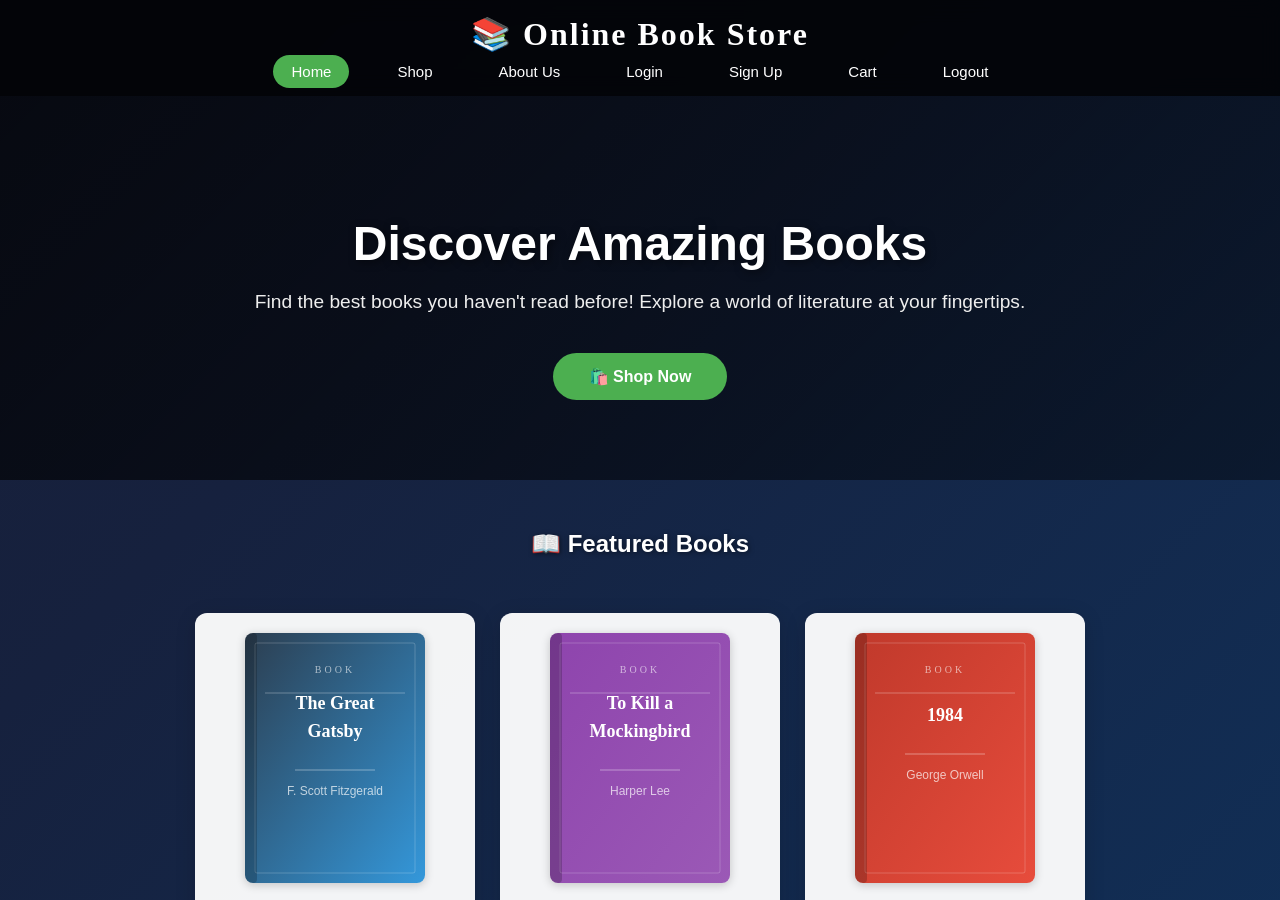
<file: index.html>
<!DOCTYPE html>
<html lang="en">
<head>
    <meta charset="UTF-8">
    <meta http-equiv="refresh" content="0; url=home.html">
    <title>Online Book Store</title>
</head>
<body>
    <p>Redirecting to <a href="home.html">Online Book Store</a>...</p>
</body>
</html>
</file>
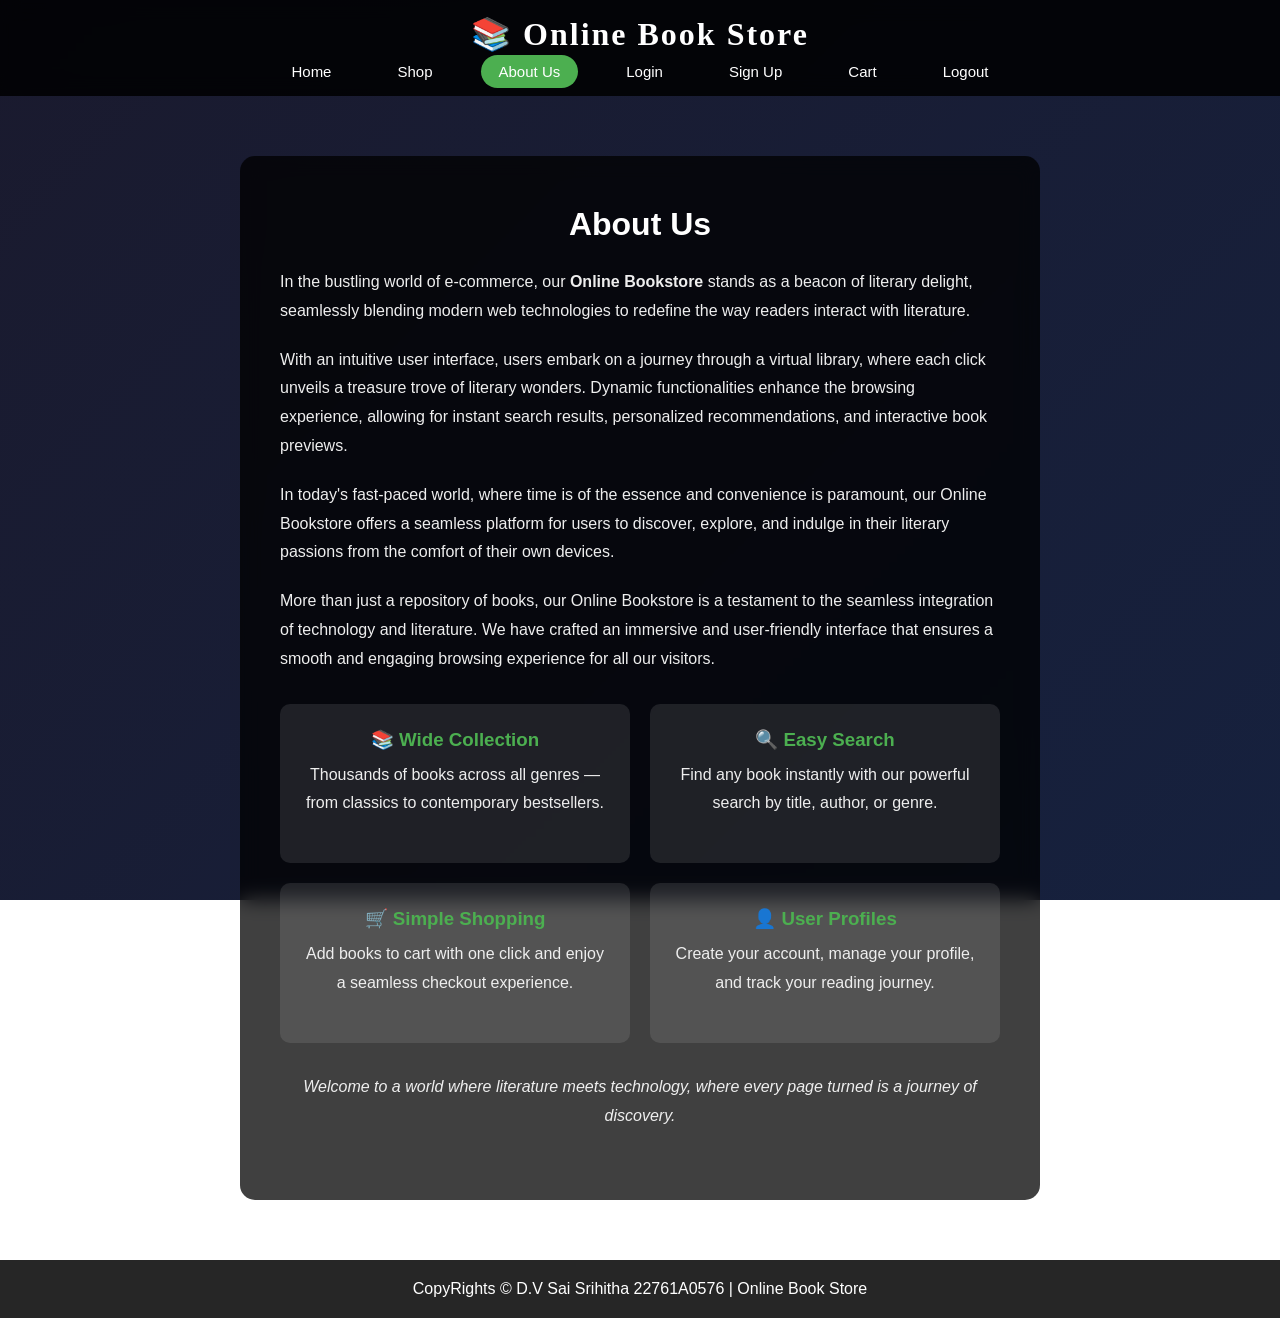
<file: aboutus.html>
<!DOCTYPE html>
<html lang="en">
<head>
    <meta charset="UTF-8">
    <meta name="viewport" content="width=device-width, initial-scale=1.0">
    <title>About Us - Online Book Store</title>
    <link rel="stylesheet" href="css/style.css">
</head>
<body>
    <header>
        <h1>📚 Online Book Store</h1>
        <nav>
            <ul>
                <li><a href="home.html">Home</a></li>
                <li><a href="shop.html">Shop</a></li>
                <li><a href="aboutus.html" class="active">About Us</a></li>
                <li><a href="login.html">Login</a></li>
                <li><a href="register.html">Sign Up</a></li>
                <li><a href="profile.html">Profile</a></li>
                <li><a href="cart.html" class="cart-link">Cart <span id="cart-badge" class="cart-badge" style="display:none;">0</span></a></li>
                <li><a href="#" onclick="Auth.logout(); return false;">Logout</a></li>
            </ul>
        </nav>
    </header>

    <div class="about-container">
        <h1>About Us</h1>
        <p>
            In the bustling world of e-commerce, our <strong>Online Bookstore</strong> stands as a beacon of literary delight,
            seamlessly blending modern web technologies to redefine the way readers interact with literature.
        </p>
        <p>
            With an intuitive user interface, users embark on a journey through a virtual library, where each click
            unveils a treasure trove of literary wonders. Dynamic functionalities enhance the browsing experience,
            allowing for instant search results, personalized recommendations, and interactive book previews.
        </p>
        <p>
            In today's fast-paced world, where time is of the essence and convenience is paramount, our Online
            Bookstore offers a seamless platform for users to discover, explore, and indulge in their literary
            passions from the comfort of their own devices.
        </p>
        <p>
            More than just a repository of books, our Online Bookstore is a testament to the seamless integration
            of technology and literature. We have crafted an immersive and user-friendly interface that ensures
            a smooth and engaging browsing experience for all our visitors.
        </p>

        <div class="features">
            <div class="feature-card">
                <h3>📚 Wide Collection</h3>
                <p>Thousands of books across all genres — from classics to contemporary bestsellers.</p>
            </div>
            <div class="feature-card">
                <h3>🔍 Easy Search</h3>
                <p>Find any book instantly with our powerful search by title, author, or genre.</p>
            </div>
            <div class="feature-card">
                <h3>🛒 Simple Shopping</h3>
                <p>Add books to cart with one click and enjoy a seamless checkout experience.</p>
            </div>
            <div class="feature-card">
                <h3>👤 User Profiles</h3>
                <p>Create your account, manage your profile, and track your reading journey.</p>
            </div>
        </div>

        <p style="margin-top: 30px; text-align: center;">
            <em>Welcome to a world where literature meets technology, where every page turned is a journey of discovery.</em>
        </p>
    </div>

    <footer>
        <p>CopyRights © D.V Sai Srihitha 22761A0576 | Online Book Store</p>
    </footer>

    <script src="js/app.js"></script>
</body>
</html>
</file>
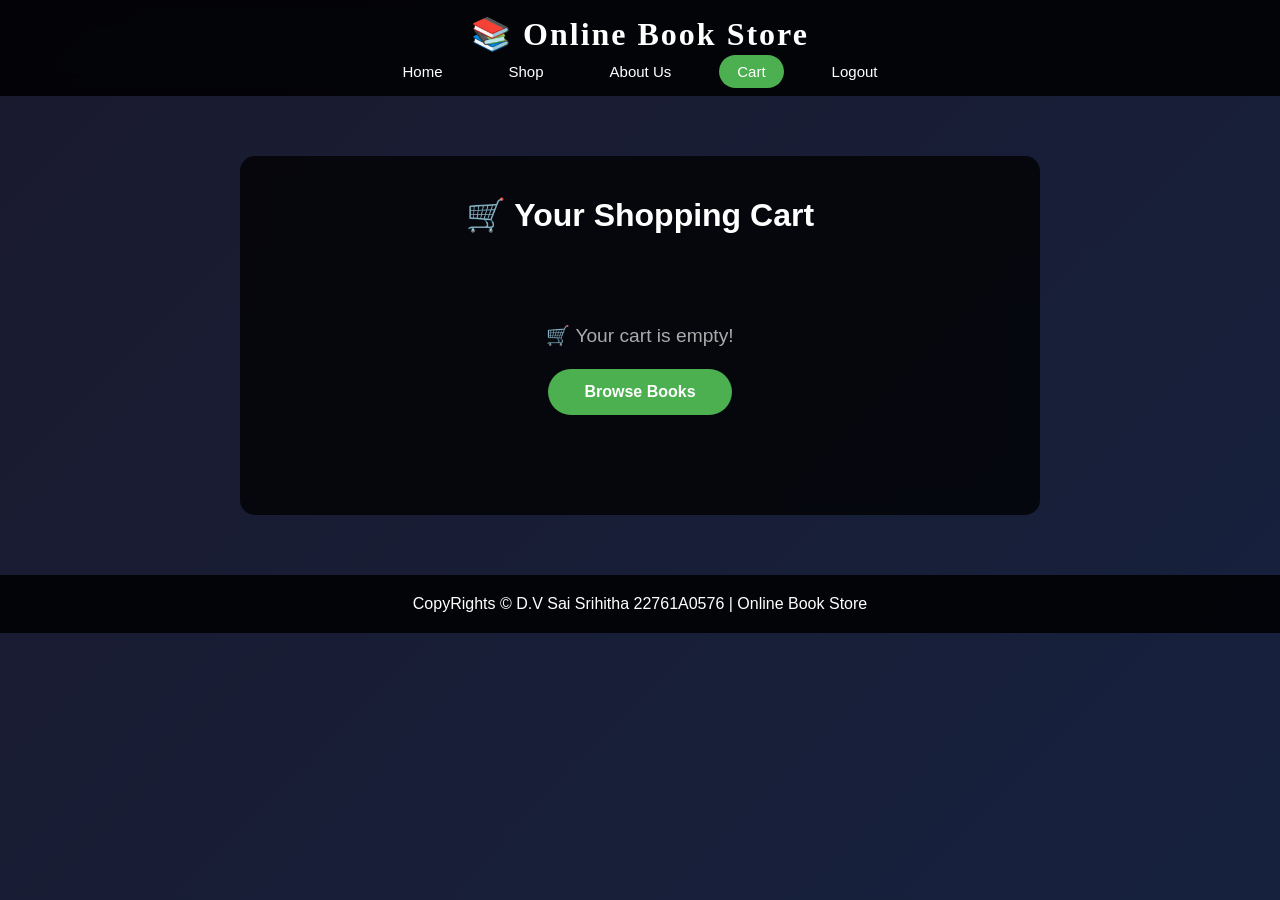
<file: cart.html>
<!DOCTYPE html>
<html lang="en">
<head>
    <meta charset="UTF-8">
    <meta name="viewport" content="width=device-width, initial-scale=1.0">
    <title>Cart - Online Book Store</title>
    <link rel="stylesheet" href="css/style.css">
</head>
<body>
    <header>
        <h1>📚 Online Book Store</h1>
        <nav>
            <ul>
                <li><a href="home.html">Home</a></li>
                <li><a href="shop.html">Shop</a></li>
                <li><a href="aboutus.html">About Us</a></li>
                <li><a href="profile.html">Profile</a></li>
                <li><a href="cart.html" class="active cart-link">Cart <span id="cart-badge" class="cart-badge" style="display:none;">0</span></a></li>
                <li><a href="#" onclick="Auth.logout(); return false;">Logout</a></li>
            </ul>
        </nav>
    </header>

    <div class="cart-container">
        <h1>🛒 Your Shopping Cart</h1>
        <div id="cart-items">
            <!-- Filled by JS -->
        </div>
        <div class="cart-total" id="cart-total"></div>
        <div style="text-align:center; margin-top:20px;" id="checkout-section">
            <button class="btn" onclick="checkout()" id="checkout-btn">💳 Checkout</button>
            <button class="btn btn-dark" onclick="Cart.clear(); renderCart(); showToast('Cart cleared!');" style="margin-left:10px;">🗑️ Clear Cart</button>
        </div>
    </div>

    <footer>
        <p>CopyRights © D.V Sai Srihitha 22761A0576 | Online Book Store</p>
    </footer>

    <script src="js/app.js"></script>
    <script>
        renderCart();

        function checkout() {
            if (Cart.getCount() === 0) {
                showToast('Your cart is empty!');
                return;
            }
            if (!Auth.isLoggedIn()) {
                showToast('Please login to checkout!');
                setTimeout(() => window.location.href = 'login.html', 1000);
                return;
            }
            const total = Cart.getTotal();
            Cart.clear();
            renderCart();
            showToast(`Order placed successfully! Total: ₹${total}`);
        }
    </script>
</body>
</html>
</file>
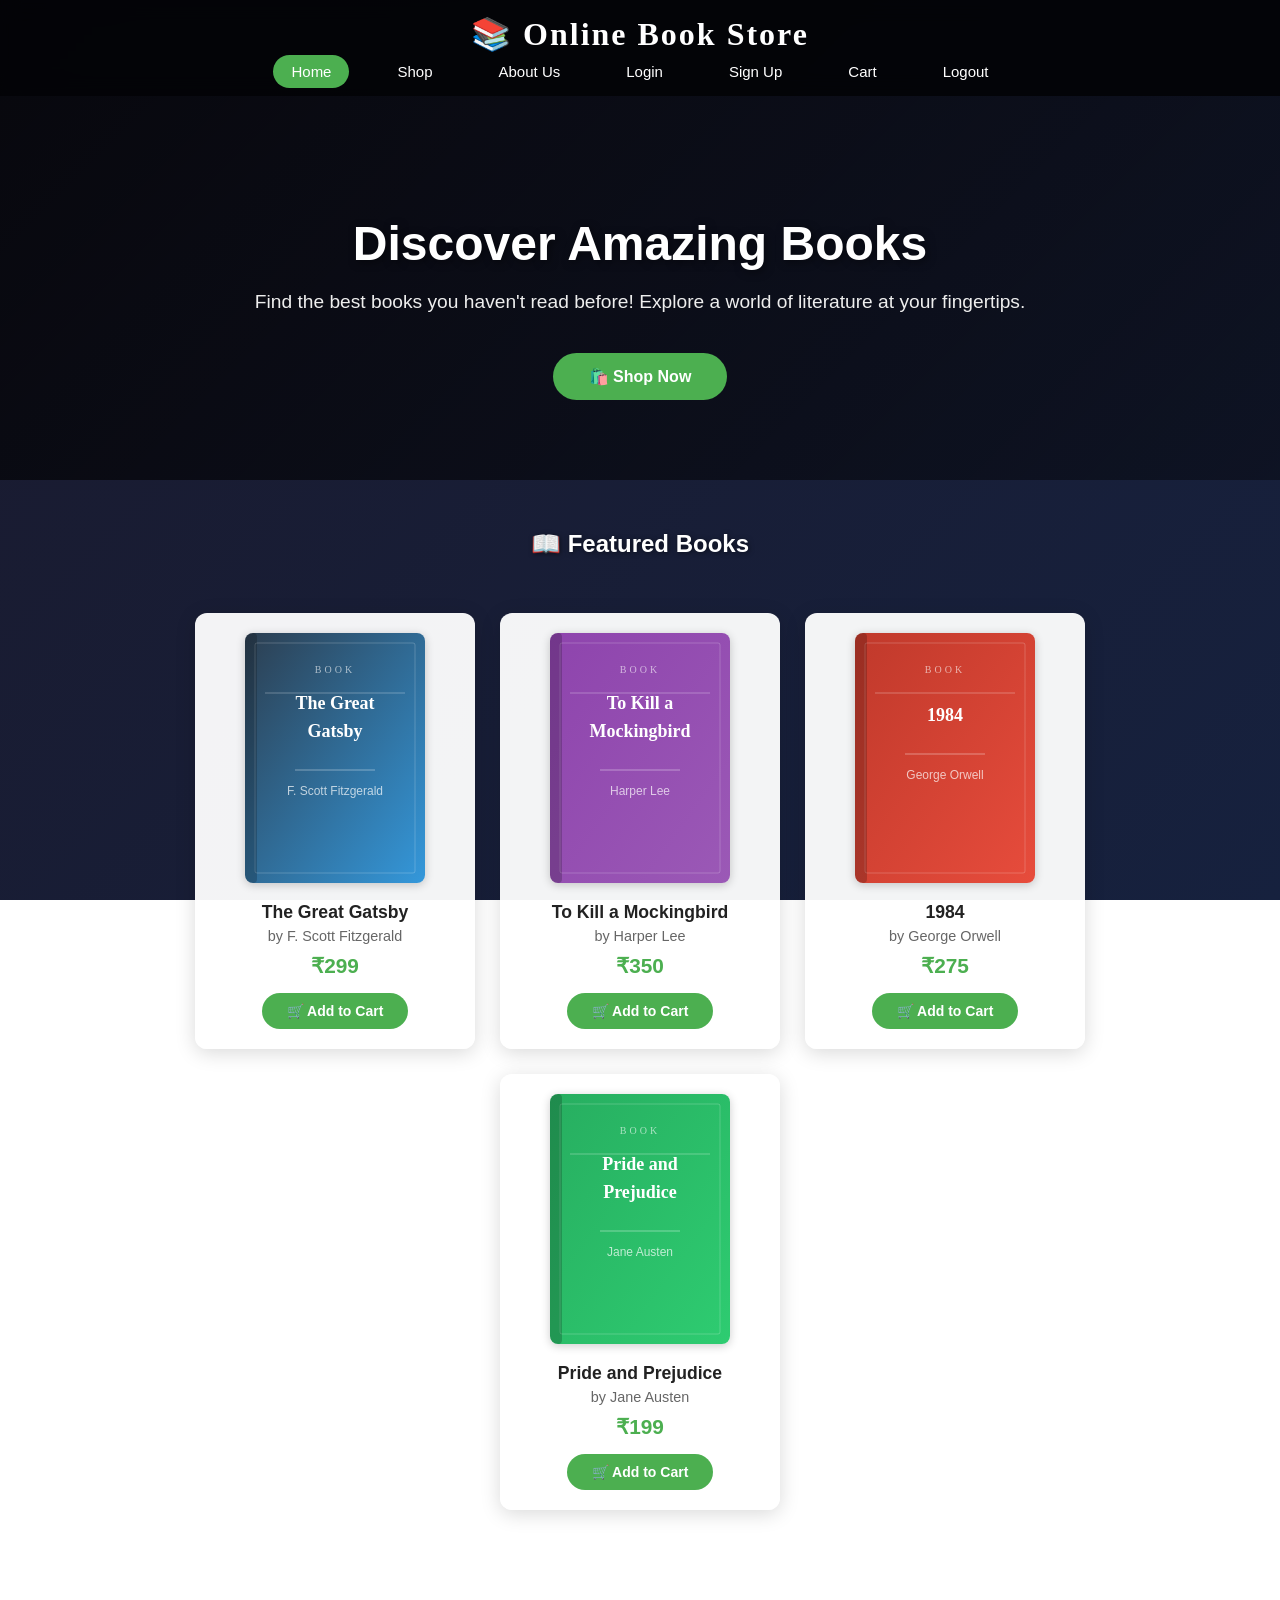
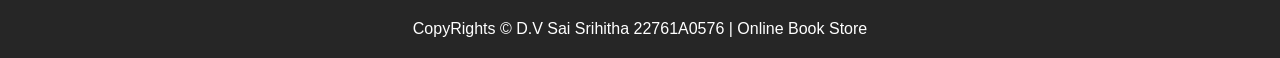
<file: home.html>
<!DOCTYPE html>
<html lang="en">
<head>
    <meta charset="UTF-8">
    <meta name="viewport" content="width=device-width, initial-scale=1.0">
    <title>Online Book Store</title>
    <link rel="stylesheet" href="css/style.css">
</head>
<body>
    <header>
        <h1>📚 Online Book Store</h1>
        <nav>
            <ul>
                <li><a href="home.html" class="active">Home</a></li>
                <li><a href="shop.html">Shop</a></li>
                <li><a href="aboutus.html">About Us</a></li>
                <li><a href="login.html">Login</a></li>
                <li><a href="register.html">Sign Up</a></li>
                <li><a href="profile.html">Profile</a></li>
                <li><a href="cart.html" class="cart-link">Cart <span id="cart-badge" class="cart-badge" style="display:none;">0</span></a></li>
                <li><a href="#" onclick="Auth.logout(); return false;">Logout</a></li>
            </ul>
        </nav>
    </header>

    <section class="hero">
        <h2>Discover Amazing Books</h2>
        <p>Find the best books you haven't read before! Explore a world of literature at your fingertips.</p>
        <a href="shop.html" class="btn">🛍️ Shop Now</a>
    </section>

    <!-- Featured Books Preview -->
    <div class="container">
        <h2 style="text-align:center; color:#fff; margin-bottom:25px; text-shadow: 1px 1px 5px rgba(0,0,0,0.5);">📖 Featured Books</h2>
        <div class="shop-container" id="featured-books"></div>
    </div>

    <footer>
        <p>CopyRights © D.V Sai Srihitha 22761A0576 | Online Book Store</p>
    </footer>

    <script src="js/app.js"></script>
    <script>
        // Show first 4 books as featured
        renderBooks(BOOKS.slice(0, 4), 'featured-books');
    </script>
</body>
</html>
</file>
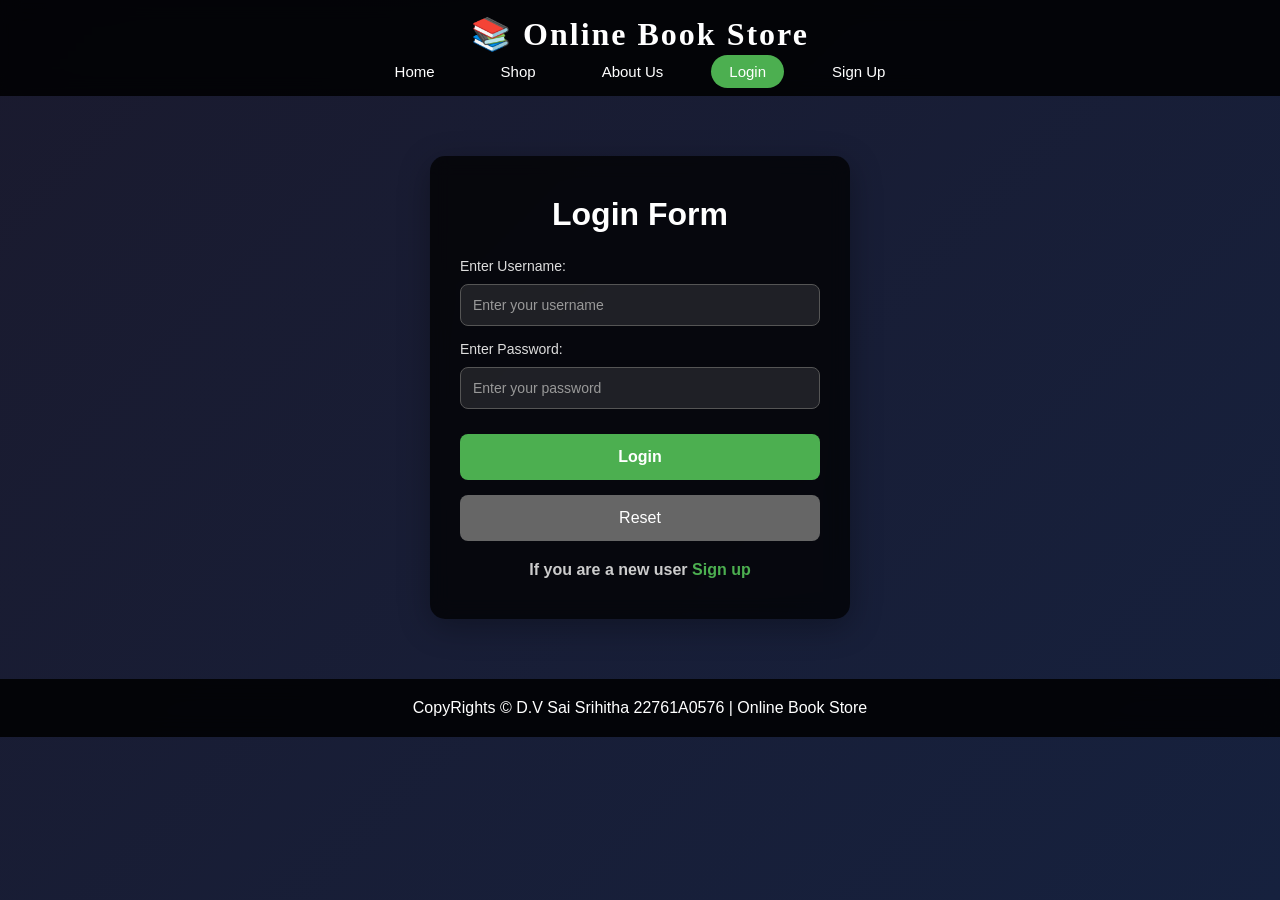
<file: login.html>
<!DOCTYPE html>
<html lang="en">
<head>
    <meta charset="UTF-8">
    <meta name="viewport" content="width=device-width, initial-scale=1.0">
    <title>Login - Online Book Store</title>
    <link rel="stylesheet" href="css/style.css">
</head>
<body>
    <header>
        <h1>📚 Online Book Store</h1>
        <nav>
            <ul>
                <li><a href="home.html">Home</a></li>
                <li><a href="shop.html">Shop</a></li>
                <li><a href="aboutus.html">About Us</a></li>
                <li><a href="login.html" class="active">Login</a></li>
                <li><a href="register.html">Sign Up</a></li>
            </ul>
        </nav>
    </header>

    <div class="form-container">
        <h1>Login Form</h1>
        <form name="login" onsubmit="return validateLoginForm(event)">
            <label for="uname">Enter Username:</label>
            <input type="text" id="uname" name="uname" placeholder="Enter your username" required>

            <label for="pwd">Enter Password:</label>
            <input type="password" id="pwd" name="pwd" placeholder="Enter your password" required>

            <div class="error" id="error-msg"></div>

            <input type="submit" value="Login">
            <input type="reset" value="Reset">

            <h4 style="color:#ccc; text-align:center; margin-top:15px;">
                If you are a new user <a href="register.html">Sign up</a>
            </h4>
        </form>
    </div>

    <footer>
        <p>CopyRights © D.V Sai Srihitha 22761A0576 | Online Book Store</p>
    </footer>

    <script src="js/app.js"></script>
</body>
</html>
</file>
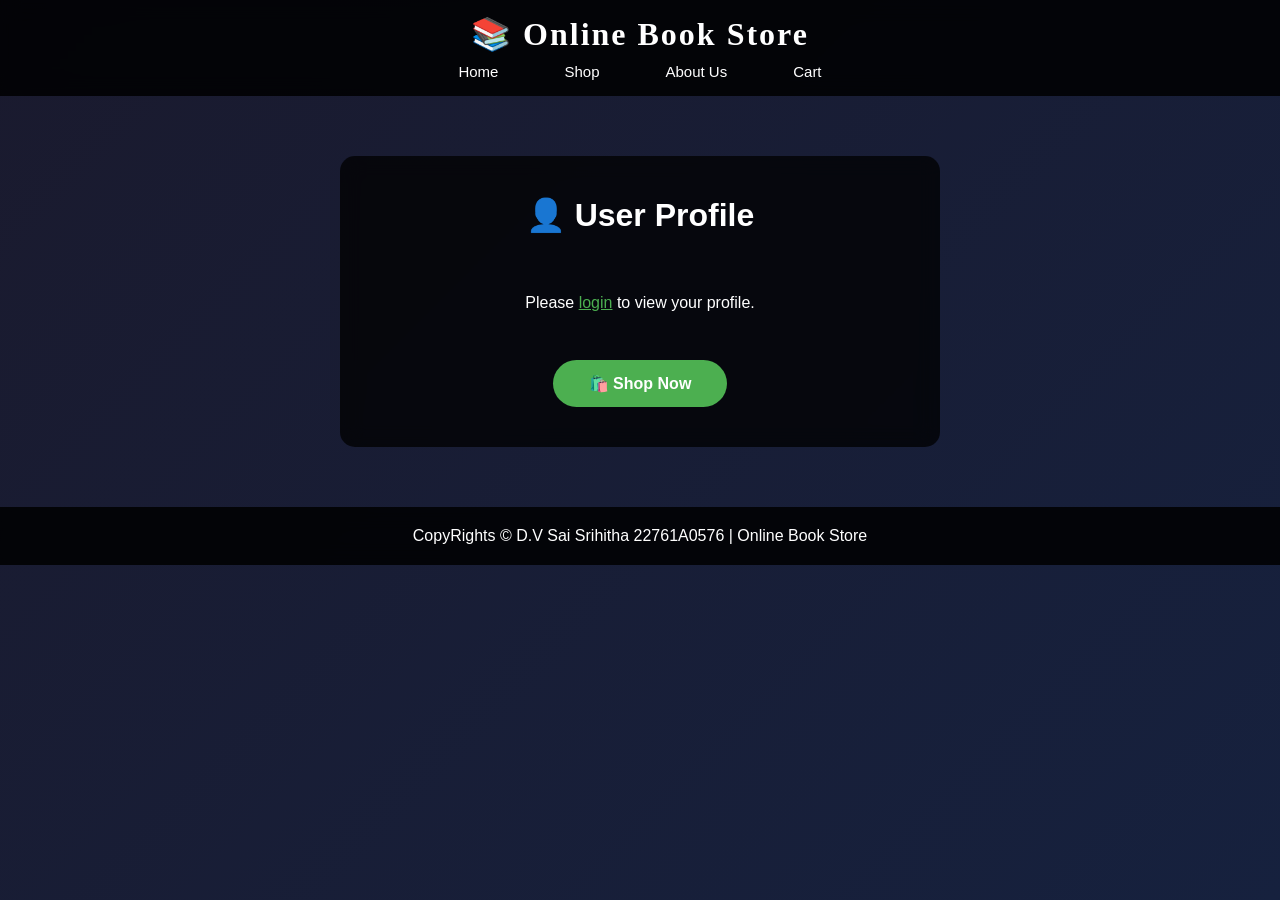
<file: profile.html>
<!DOCTYPE html>
<html lang="en">
<head>
    <meta charset="UTF-8">
    <meta name="viewport" content="width=device-width, initial-scale=1.0">
    <title>Profile - Online Book Store</title>
    <link rel="stylesheet" href="css/style.css">
</head>
<body>
    <header>
        <h1>📚 Online Book Store</h1>
        <nav>
            <ul>
                <li><a href="home.html">Home</a></li>
                <li><a href="shop.html">Shop</a></li>
                <li><a href="aboutus.html">About Us</a></li>
                <li><a href="profile.html" class="active">Profile</a></li>
                <li><a href="cart.html" class="cart-link">Cart <span id="cart-badge" class="cart-badge" style="display:none;">0</span></a></li>
                <li><a href="#" onclick="Auth.logout(); return false;">Logout</a></li>
            </ul>
        </nav>
    </header>

    <div class="profile-container">
        <h1>👤 User Profile</h1>
        <div id="profile-content">
            <!-- Filled by JS -->
        </div>
        <br>
        <div style="text-align:center;">
            <a href="shop.html" class="btn">🛍️ Shop Now</a>
        </div>
    </div>

    <footer>
        <p>CopyRights © D.V Sai Srihitha 22761A0576 | Online Book Store</p>
    </footer>

    <script src="js/app.js"></script>
    <script>
        renderProfile();
    </script>
</body>
</html>
</file>
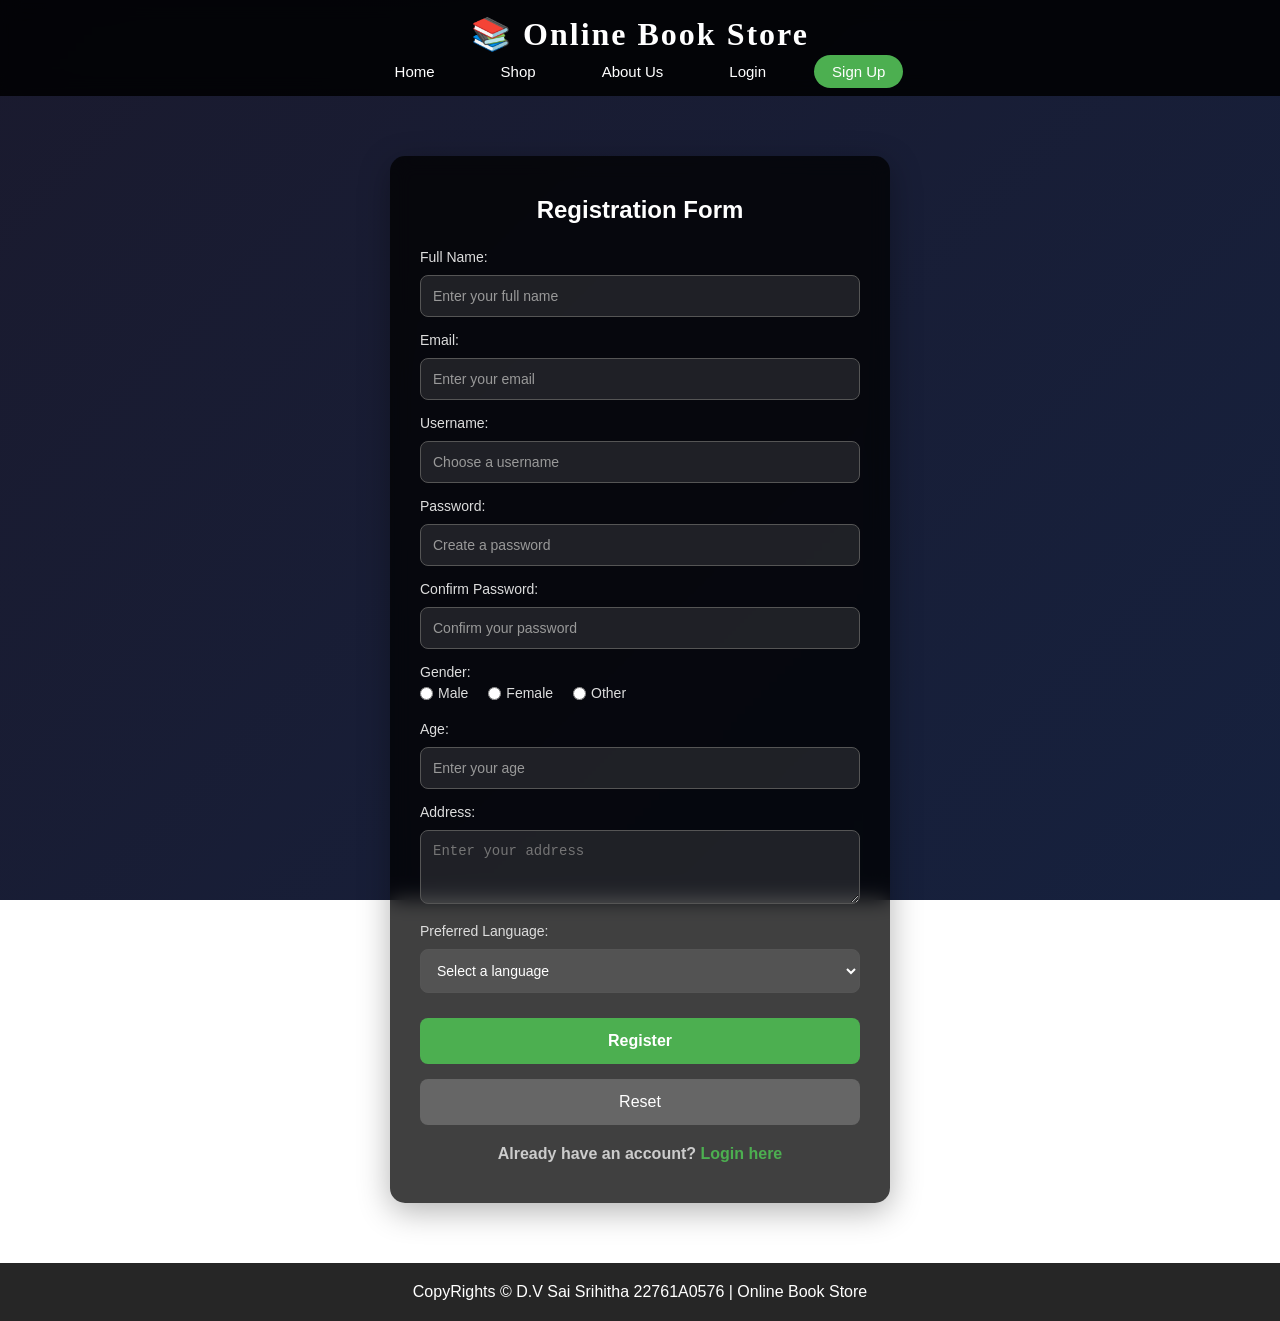
<file: register.html>
<!DOCTYPE html>
<html lang="en">
<head>
    <meta charset="UTF-8">
    <meta name="viewport" content="width=device-width, initial-scale=1.0">
    <title>Register - Online Book Store</title>
    <link rel="stylesheet" href="css/style.css">
    <style>
        .form-container { max-width: 500px; }
    </style>
</head>
<body>
    <header>
        <h1>📚 Online Book Store</h1>
        <nav>
            <ul>
                <li><a href="home.html">Home</a></li>
                <li><a href="shop.html">Shop</a></li>
                <li><a href="aboutus.html">About Us</a></li>
                <li><a href="login.html">Login</a></li>
                <li><a href="register.html" class="active">Sign Up</a></li>
            </ul>
        </nav>
    </header>

    <div class="form-container">
        <h2>Registration Form</h2>
        <form name="register" onsubmit="return validateRegisterForm(event)">
            <label for="name">Full Name:</label>
            <input type="text" id="name" name="name" placeholder="Enter your full name" required>

            <label for="email">Email:</label>
            <input type="email" id="email" name="email" placeholder="Enter your email" required>

            <label for="uname">Username:</label>
            <input type="text" id="uname" name="uname" placeholder="Choose a username" required>

            <label for="pwd">Password:</label>
            <input type="password" id="pwd" name="pwd" placeholder="Create a password" required>

            <label for="confirm-pwd">Confirm Password:</label>
            <input type="password" id="confirm-pwd" name="confirm-pwd" placeholder="Confirm your password" required>

            <label>Gender:</label>
            <div class="radio-group">
                <label><input type="radio" name="gender" value="Male"> Male</label>
                <label><input type="radio" name="gender" value="Female"> Female</label>
                <label><input type="radio" name="gender" value="Other"> Other</label>
            </div>

            <label for="age">Age:</label>
            <input type="number" id="age" name="age" min="10" max="120" placeholder="Enter your age" required>

            <label for="addr">Address:</label>
            <textarea id="addr" name="addr" rows="3" placeholder="Enter your address" required style="width:100%; padding:12px; margin:5px 0 15px; border:1px solid #555; border-radius:8px; background-color:rgba(255,255,255,0.1); color:#fff; font-size:14px; resize:vertical;"></textarea>

            <label for="languages">Preferred Language:</label>
            <select id="languages" name="languages" required>
                <option value="" disabled selected>Select a language</option>
                <option value="English">English</option>
                <option value="Hindi">Hindi</option>
                <option value="Telugu">Telugu</option>
                <option value="Tamil">Tamil</option>
                <option value="Kannada">Kannada</option>
                <option value="Malayalam">Malayalam</option>
                <option value="Bengali">Bengali</option>
                <option value="Marathi">Marathi</option>
                <option value="Other">Other</option>
            </select>

            <div class="error" id="error-msg"></div>

            <input type="submit" value="Register">
            <input type="reset" value="Reset">

            <h4 style="color:#ccc; text-align:center; margin-top:15px;">
                Already have an account? <a href="login.html">Login here</a>
            </h4>
        </form>
    </div>

    <footer>
        <p>CopyRights © D.V Sai Srihitha 22761A0576 | Online Book Store</p>
    </footer>

    <script src="js/app.js"></script>
</body>
</html>
</file>
<file: css/style.css>
/* ========================================
   Online Book Store - Global Styles
   ======================================== */

* {
    margin: 0;
    padding: 0;
    box-sizing: border-box;
}

body {
    font-family: 'Segoe UI', Arial, sans-serif;
    background: linear-gradient(135deg, #1a1a2e 0%, #16213e 25%, #0f3460 50%, #1a1a2e 75%, #16213e 100%);
    background-size: 400% 400%;
    background-attachment: fixed;
    min-height: 100vh;
    color: #333;
    animation: gradientShift 15s ease infinite;
}

@keyframes gradientShift {
    0% { background-position: 0% 50%; }
    50% { background-position: 100% 50%; }
    100% { background-position: 0% 50%; }
}

/* ---- Header ---- */
header {
    background-color: rgba(0, 0, 0, 0.85);
    color: #fff;
    padding: 15px 0;
    position: sticky;
    top: 0;
    z-index: 1000;
    backdrop-filter: blur(10px);
}

header h1 {
    text-align: center;
    font-family: 'Georgia', 'Apple Chancery', cursive;
    font-size: 2rem;
    margin-bottom: 10px;
    letter-spacing: 2px;
}

nav ul {
    list-style: none;
    display: flex;
    justify-content: center;
    gap: 30px;
    flex-wrap: wrap;
}

nav ul li a {
    color: #fff;
    text-decoration: none;
    font-size: 15px;
    padding: 8px 18px;
    border-radius: 25px;
    transition: background-color 0.3s ease, transform 0.2s;
}

nav ul li a:hover {
    background-color: rgba(255, 255, 255, 0.2);
    transform: translateY(-2px);
}

nav ul li a.active {
    background-color: #4CAF50;
}

/* ---- Hero Section ---- */
.hero {
    text-align: center;
    padding: 120px 20px 80px;
    background: linear-gradient(135deg, rgba(0,0,0,0.7), rgba(0,0,0,0.4));
    margin-bottom: 30px;
}

.hero h2 {
    font-size: 3rem;
    margin-bottom: 20px;
    color: #fff;
    text-shadow: 2px 2px 8px rgba(0,0,0,0.5);
}

.hero p {
    font-size: 1.2rem;
    margin-bottom: 40px;
    color: #eee;
}

.btn {
    display: inline-block;
    background-color: #4CAF50;
    color: #fff;
    padding: 14px 36px;
    border-radius: 30px;
    text-decoration: none;
    font-size: 16px;
    font-weight: 600;
    transition: background-color 0.3s ease, transform 0.2s, box-shadow 0.3s;
    border: none;
    cursor: pointer;
}

.btn:hover {
    background-color: #45a049;
    transform: translateY(-2px);
    box-shadow: 0 4px 15px rgba(76, 175, 80, 0.4);
}

.btn-dark {
    background-color: #333;
}

.btn-dark:hover {
    background-color: #555;
}

/* ---- Footer ---- */
footer {
    background-color: rgba(0, 0, 0, 0.85);
    color: #fff;
    text-align: center;
    padding: 20px;
    margin-top: 40px;
    backdrop-filter: blur(10px);
}

/* ---- Container ---- */
.container {
    max-width: 1200px;
    margin: 0 auto;
    padding: 20px;
}

/* ---- Form Styles ---- */
.form-container {
    max-width: 420px;
    margin: 60px auto;
    background-color: rgba(0, 0, 0, 0.75);
    padding: 40px 30px;
    border-radius: 15px;
    box-shadow: 0 8px 32px rgba(0, 0, 0, 0.3);
    backdrop-filter: blur(10px);
}

.form-container h1,
.form-container h2 {
    text-align: center;
    color: #fff;
    margin-bottom: 25px;
}

.form-container label {
    display: block;
    margin-bottom: 5px;
    color: #ddd;
    font-size: 14px;
}

.form-container input[type="text"],
.form-container input[type="email"],
.form-container input[type="password"],
.form-container input[type="number"],
.form-container select,
.form-container textarea {
    width: 100%;
    padding: 12px;
    margin: 5px 0 15px;
    border: 1px solid #555;
    border-radius: 8px;
    background-color: rgba(255, 255, 255, 0.1);
    color: #fff;
    font-size: 14px;
    transition: border-color 0.3s;
}

.form-container select option {
    background-color: #1a1a2e;
    color: #fff;
}

.form-container input:focus,
.form-container select:focus,
.form-container textarea:focus {
    outline: none;
    border-color: #4CAF50;
}

.form-container input::placeholder {
    color: #999;
}

.form-container input[type="submit"],
.form-container button[type="submit"] {
    width: 100%;
    background-color: #4CAF50;
    color: white;
    padding: 14px;
    margin: 10px 0;
    border: none;
    border-radius: 8px;
    cursor: pointer;
    font-size: 16px;
    font-weight: 600;
    transition: background-color 0.3s;
}

.form-container input[type="submit"]:hover,
.form-container button[type="submit"]:hover {
    background-color: #45a049;
}

.form-container input[type="reset"] {
    width: 100%;
    background-color: #666;
    color: white;
    padding: 14px;
    margin: 5px 0;
    border: none;
    border-radius: 8px;
    cursor: pointer;
    font-size: 16px;
    transition: background-color 0.3s;
}

.form-container input[type="reset"]:hover {
    background-color: #888;
}

.form-container .error {
    color: #ff6b6b;
    font-size: 12px;
    margin-top: -10px;
    margin-bottom: 10px;
}

.form-container a {
    color: #4CAF50;
    text-decoration: none;
}

.form-container a:hover {
    text-decoration: underline;
}

.form-container .radio-group {
    display: flex;
    gap: 20px;
    margin: 5px 0 15px;
}

.form-container .radio-group label {
    display: flex;
    align-items: center;
    gap: 5px;
    color: #ddd;
    cursor: pointer;
}

.form-container .radio-group input[type="radio"] {
    width: auto;
    margin: 0;
}

/* ---- Shop / Book Cards ---- */
.shop-container {
    display: flex;
    justify-content: center;
    flex-wrap: wrap;
    padding: 30px 20px;
    gap: 25px;
}

.book-card {
    background-color: rgba(255, 255, 255, 0.95);
    border-radius: 12px;
    box-shadow: 0 4px 20px rgba(0, 0, 0, 0.15);
    width: 280px;
    padding: 20px;
    text-align: center;
    transition: transform 0.3s, box-shadow 0.3s;
}

.book-card:hover {
    transform: translateY(-8px);
    box-shadow: 0 8px 30px rgba(0, 0, 0, 0.25);
}

.book-card img {
    width: 180px;
    height: 250px;
    object-fit: cover;
    border-radius: 8px;
    margin-bottom: 15px;
    box-shadow: 0 2px 10px rgba(0,0,0,0.2);
}

.book-card h3 {
    font-size: 1.1rem;
    margin-bottom: 5px;
    color: #222;
}

.book-card .author {
    font-size: 0.9rem;
    color: #666;
    margin-bottom: 10px;
}

.book-card .price {
    font-size: 1.3rem;
    font-weight: bold;
    color: #4CAF50;
    margin-bottom: 15px;
}

.book-card .btn {
    padding: 10px 25px;
    font-size: 14px;
}

/* ---- Profile Table ---- */
.profile-container {
    max-width: 600px;
    margin: 60px auto;
    background-color: rgba(0, 0, 0, 0.75);
    padding: 40px;
    border-radius: 15px;
    backdrop-filter: blur(10px);
}

.profile-container h1 {
    text-align: center;
    color: #fff;
    margin-bottom: 30px;
}

.profile-table {
    width: 100%;
    border-collapse: collapse;
    margin: 0 auto;
}

.profile-table th,
.profile-table td {
    padding: 14px 20px;
    text-align: left;
    border: 1px solid rgba(255,255,255,0.2);
    color: #fff;
}

.profile-table th {
    background-color: rgba(76, 175, 80, 0.3);
    width: 40%;
    font-weight: 600;
}

.profile-table td {
    background-color: rgba(255, 255, 255, 0.05);
}

/* ---- About Us ---- */
.about-container {
    max-width: 800px;
    margin: 60px auto;
    background-color: rgba(0, 0, 0, 0.75);
    padding: 50px 40px;
    border-radius: 15px;
    backdrop-filter: blur(10px);
    color: #eee;
}

.about-container h1 {
    text-align: center;
    color: #fff;
    margin-bottom: 25px;
    font-size: 2rem;
}

.about-container p {
    line-height: 1.8;
    margin-bottom: 20px;
    font-size: 16px;
}

.about-container .features {
    display: grid;
    grid-template-columns: 1fr 1fr;
    gap: 20px;
    margin-top: 30px;
}

.about-container .feature-card {
    background-color: rgba(255,255,255,0.1);
    padding: 25px;
    border-radius: 10px;
    text-align: center;
}

.about-container .feature-card h3 {
    color: #4CAF50;
    margin-bottom: 10px;
}

/* ---- Cart ---- */
.cart-container {
    max-width: 800px;
    margin: 60px auto;
    background-color: rgba(0, 0, 0, 0.75);
    padding: 40px;
    border-radius: 15px;
    backdrop-filter: blur(10px);
}

.cart-container h1 {
    text-align: center;
    color: #fff;
    margin-bottom: 30px;
}

.cart-item {
    display: flex;
    align-items: center;
    gap: 20px;
    background-color: rgba(255,255,255,0.1);
    padding: 15px 20px;
    border-radius: 10px;
    margin-bottom: 15px;
}

.cart-item img {
    width: 60px;
    height: 80px;
    object-fit: cover;
    border-radius: 5px;
}

.cart-item .cart-info {
    flex: 1;
    color: #fff;
}

.cart-item .cart-info h3 {
    font-size: 1rem;
    margin-bottom: 5px;
}

.cart-item .cart-info .price {
    color: #4CAF50;
    font-weight: bold;
}

.cart-item .remove-btn {
    background: #e74c3c;
    color: #fff;
    border: none;
    padding: 8px 16px;
    border-radius: 6px;
    cursor: pointer;
    transition: background 0.3s;
}

.cart-item .remove-btn:hover {
    background: #c0392b;
}

.cart-total {
    text-align: right;
    color: #fff;
    font-size: 1.3rem;
    padding: 20px 0;
    border-top: 1px solid rgba(255,255,255,0.2);
    margin-top: 20px;
}

.cart-total span {
    color: #4CAF50;
    font-weight: bold;
}

.empty-cart {
    text-align: center;
    color: #aaa;
    padding: 60px 20px;
    font-size: 1.2rem;
}

/* ---- Cart Badge ---- */
.cart-link {
    position: relative;
}

.cart-badge {
    position: absolute;
    top: -8px;
    right: -12px;
    background: #e74c3c;
    color: #fff;
    font-size: 11px;
    width: 20px;
    height: 20px;
    border-radius: 50%;
    display: flex;
    align-items: center;
    justify-content: center;
    font-weight: bold;
}

/* ---- Notification Toast ---- */
.toast {
    position: fixed;
    bottom: 30px;
    right: 30px;
    background-color: #4CAF50;
    color: #fff;
    padding: 15px 25px;
    border-radius: 10px;
    font-size: 14px;
    box-shadow: 0 4px 15px rgba(0,0,0,0.3);
    transform: translateX(400px);
    transition: transform 0.4s ease;
    z-index: 9999;
}

.toast.show {
    transform: translateX(0);
}

/* ---- Search Bar ---- */
.search-bar {
    text-align: center;
    padding: 30px 20px 10px;
}

.search-bar input {
    width: 100%;
    max-width: 500px;
    padding: 14px 20px;
    border: none;
    border-radius: 30px;
    font-size: 16px;
    background-color: rgba(255,255,255,0.9);
    box-shadow: 0 2px 10px rgba(0,0,0,0.2);
    outline: none;
}

.search-bar input:focus {
    box-shadow: 0 2px 15px rgba(76, 175, 80, 0.4);
}

/* ---- Responsive ---- */
@media (max-width: 768px) {
    .hero h2 {
        font-size: 2rem;
    }
    
    .hero p {
        font-size: 1rem;
    }
    
    nav ul {
        gap: 10px;
    }
    
    .about-container .features {
        grid-template-columns: 1fr;
    }
    
    .book-card {
        width: 100%;
        max-width: 320px;
    }
    
    .form-container {
        margin: 30px 15px;
    }
    
    .cart-item {
        flex-direction: column;
        text-align: center;
    }
}
</file>
